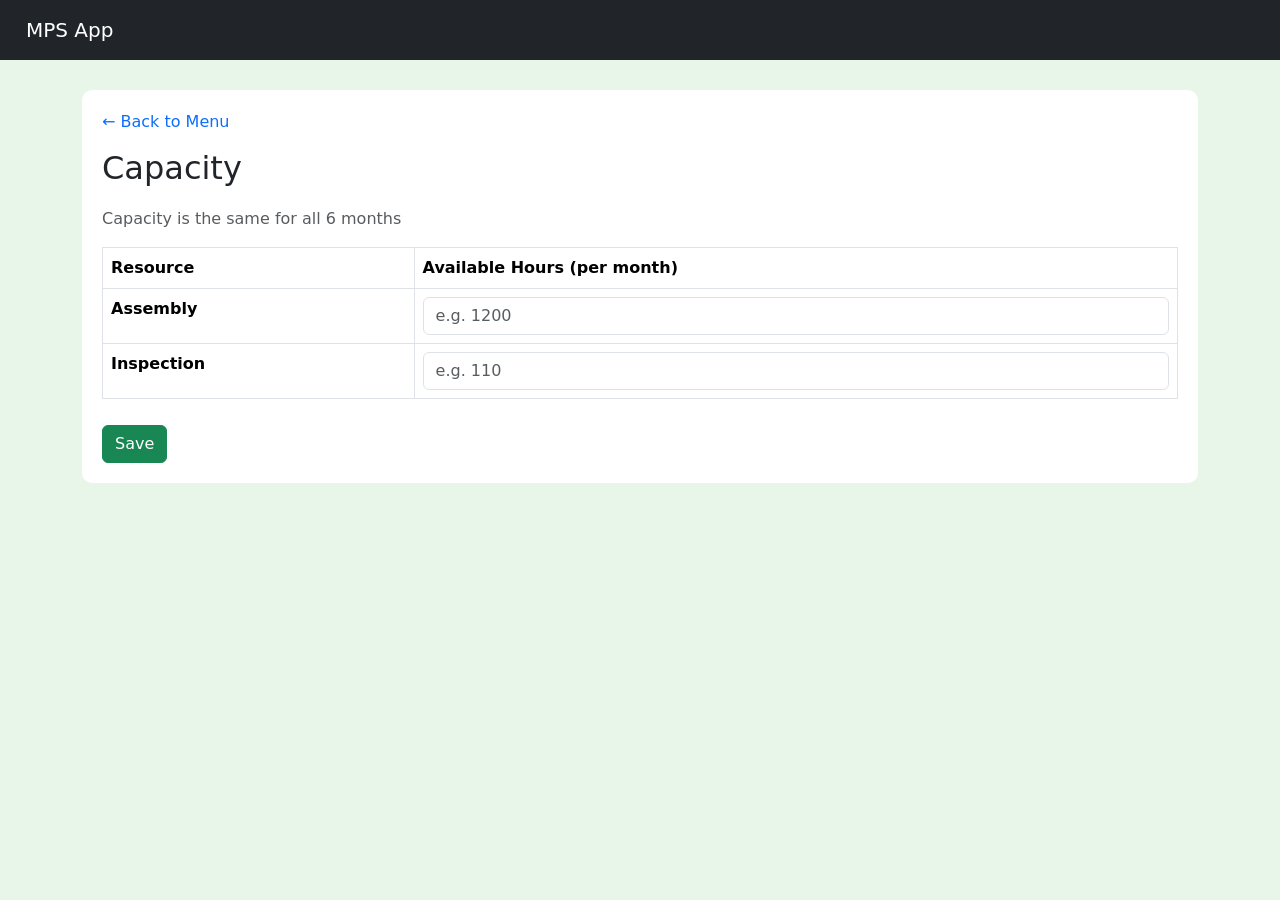
<file: screens/capacity.html>
<!DOCTYPE html>
<html>
<head>
<meta charset="UTF-8">
<title>Capacity</title>
<link rel="stylesheet"
href="https://cdn.jsdelivr.net/npm/bootstrap@5.3.0/dist/css/bootstrap.min.css">
<link rel="stylesheet" href="../style.css">
</head>

<body>

<nav class="navbar navbar-dark bg-dark">
<span class="navbar-brand ms-3">MPS App</span>
</nav>

<div class="container">
<div class="container-box">

<a href="../index.html" class="back-link">← Back to Menu</a>
<h2>Capacity</h2>

<p class="text-muted">Capacity is the same for all 6 months</p>

<table class="table table-bordered">
<tr>
  <th>Resource</th>
  <th>Available Hours (per month)</th>
</tr>
<tr>
  <td><strong>Assembly</strong></td>
  <td><input name="hours" class="form-control" placeholder="e.g. 1200"></td>
</tr>
<tr>
  <td><strong>Inspection</strong></td>
  <td><input name="hours" class="form-control" placeholder="e.g. 110"></td>
</tr>
</table>

<button class="btn btn-success">Save</button>

</div>
</div>

</body>
</html>
</file>
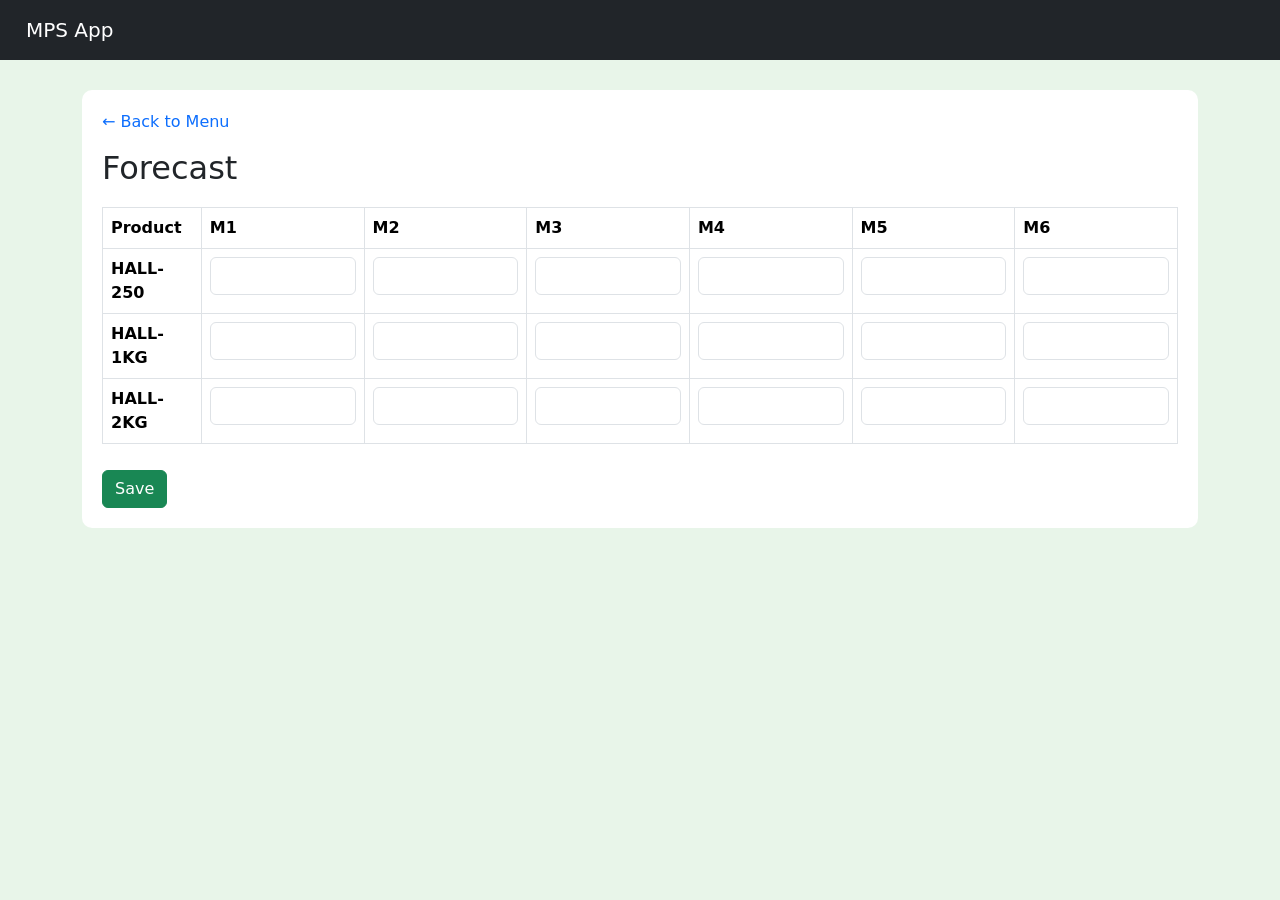
<file: screens/forecast.html>
<!DOCTYPE html>
<html>
<head>
<meta charset="UTF-8">
<title>Forecast</title>
<link rel="stylesheet"
href="https://cdn.jsdelivr.net/npm/bootstrap@5.3.0/dist/css/bootstrap.min.css">
<link rel="stylesheet" href="../style.css">
</head>

<body>

<nav class="navbar navbar-dark bg-dark">
<span class="navbar-brand ms-3">MPS App</span>
</nav>

<div class="container">
<div class="container-box">

<a href="../index.html" class="back-link">← Back to Menu</a>
<h2>Forecast</h2>

<table class="table table-bordered">
<tr>
  <th>Product</th>
  <th>M1</th><th>M2</th><th>M3</th>
  <th>M4</th><th>M5</th><th>M6</th>
</tr>
<tr>
  <td><strong>HALL-250</strong></td>
  <td><input name="m1" class="form-control"></td>
  <td><input name="m2" class="form-control"></td>
  <td><input name="m3" class="form-control"></td>
  <td><input name="m4" class="form-control"></td>
  <td><input name="m5" class="form-control"></td>
  <td><input name="m6" class="form-control"></td>
</tr>
<tr>
  <td><strong>HALL-1KG</strong></td>
  <td><input name="m1" class="form-control"></td>
  <td><input name="m2" class="form-control"></td>
  <td><input name="m3" class="form-control"></td>
  <td><input name="m4" class="form-control"></td>
  <td><input name="m5" class="form-control"></td>
  <td><input name="m6" class="form-control"></td>
</tr>
<tr>
  <td><strong>HALL-2KG</strong></td>
  <td><input name="m1" class="form-control"></td>
  <td><input name="m2" class="form-control"></td>
  <td><input name="m3" class="form-control"></td>
  <td><input name="m4" class="form-control"></td>
  <td><input name="m5" class="form-control"></td>
  <td><input name="m6" class="form-control"></td>
</tr>
</table>

<button class="btn btn-success">Save</button>

</div>
</div>

</body>
</html>
</file>
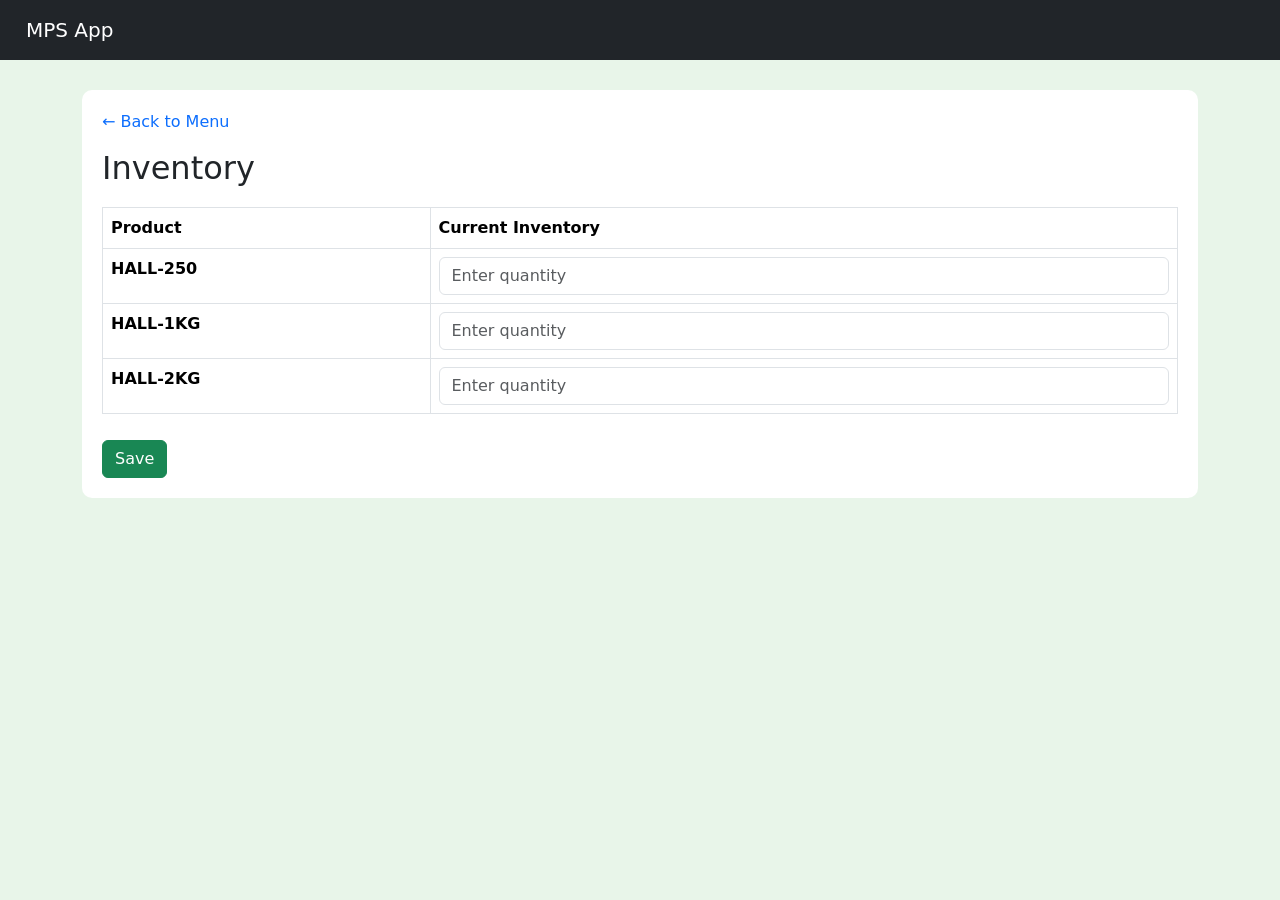
<file: screens/inventory.html>
<!DOCTYPE html>
<html>
<head>
<meta charset="UTF-8">
<title>Inventory</title>
<link rel="stylesheet"
href="https://cdn.jsdelivr.net/npm/bootstrap@5.3.0/dist/css/bootstrap.min.css">
<link rel="stylesheet" href="../style.css">
</head>

<body>

<nav class="navbar navbar-dark bg-dark">
<span class="navbar-brand ms-3">MPS App</span>
</nav>

<div class="container">
<div class="container-box">

<a href="../index.html" class="back-link">← Back to Menu</a>
<h2>Inventory</h2>

<table class="table table-bordered">
<tr>
  <th>Product</th>
  <th>Current Inventory</th>
</tr>
<tr>
  <td><strong>HALL-250</strong></td>
  <td><input name="quantity" class="form-control" placeholder="Enter quantity"></td>
</tr>
<tr>
  <td><strong>HALL-1KG</strong></td>
  <td><input name="quantity" class="form-control" placeholder="Enter quantity"></td>
</tr>
<tr>
  <td><strong>HALL-2KG</strong></td>
  <td><input name="quantity" class="form-control" placeholder="Enter quantity"></td>
</tr>
</table>

<button class="btn btn-success">Save</button>

</div>
</div>

</body>
</html>
</file>
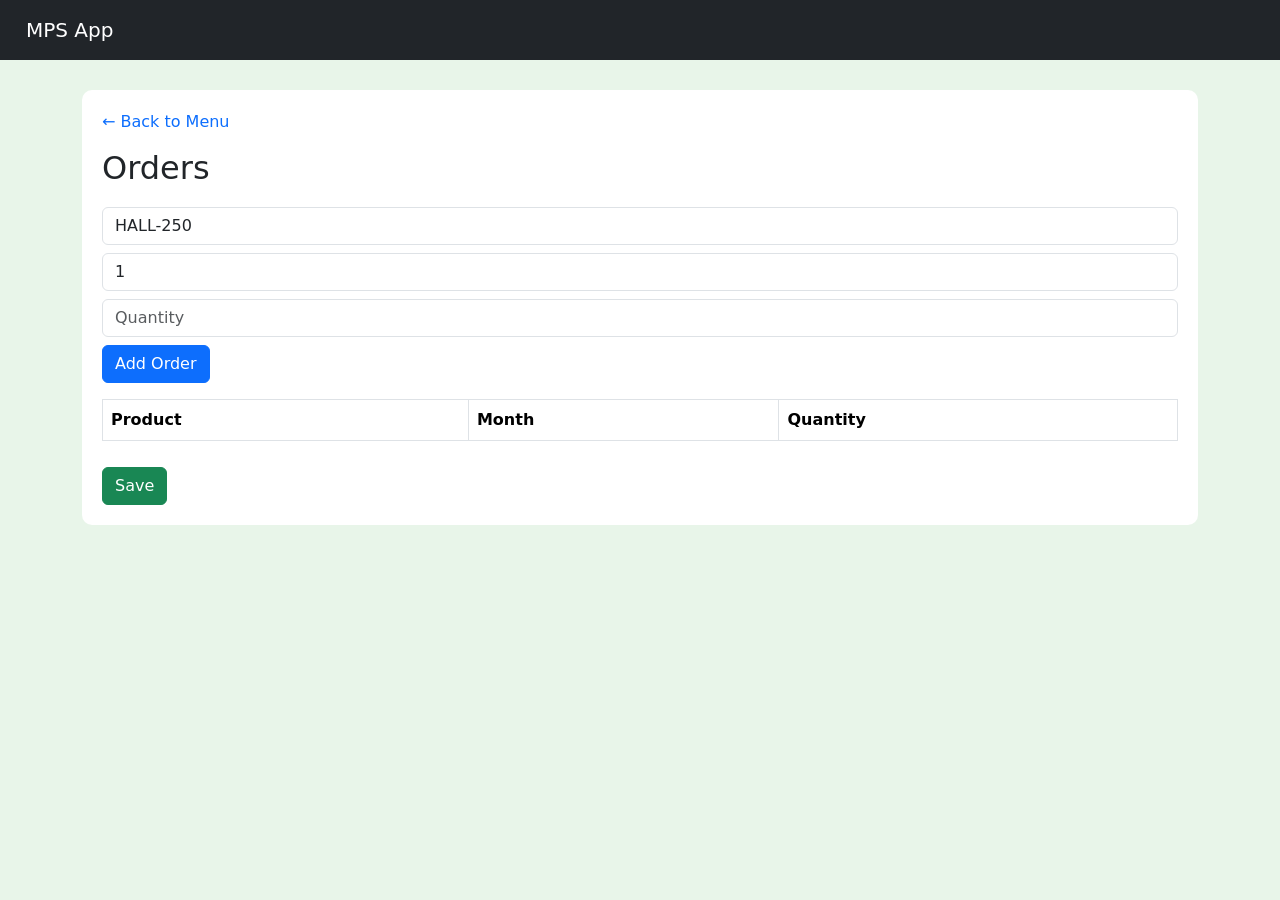
<file: screens/orders.html>
<!DOCTYPE html>
<html>
<head>
<meta charset="UTF-8">
<title>Orders</title>

<link rel="stylesheet"
href="https://cdn.jsdelivr.net/npm/bootstrap@5.3.0/dist/css/bootstrap.min.css">

<link rel="stylesheet" href="../style.css">
</head>

<body>

<nav class="navbar navbar-dark bg-dark">
<span class="navbar-brand ms-3">MPS App</span>
</nav>

<div class="container">
<div class="container-box">

<a href="../index.html" class="back-link">← Back to Menu</a>

<h2>Orders</h2>

<select name="product" class="form-control">
<option>HALL-250</option>
<option>HALL-1KG</option>
<option>HALL-2KG</option>
</select>

<select name="month" class="form-control mt-2">
<option>1</option>
<option>2</option>
<option>3</option>
<option>4</option>
<option>5</option>
<option>6</option>
</select>

<input name="quantity" class="form-control mt-2" placeholder="Quantity">

<button class="btn btn-primary mt-2">Add Order</button>

<table class="table table-bordered mt-3">
<tr>
<th>Product</th>
<th>Month</th>
<th>Quantity</th>
</tr>
</table>

<button class="btn btn-success">Save</button>

</div>
</div>

</body>
</html>
</file>
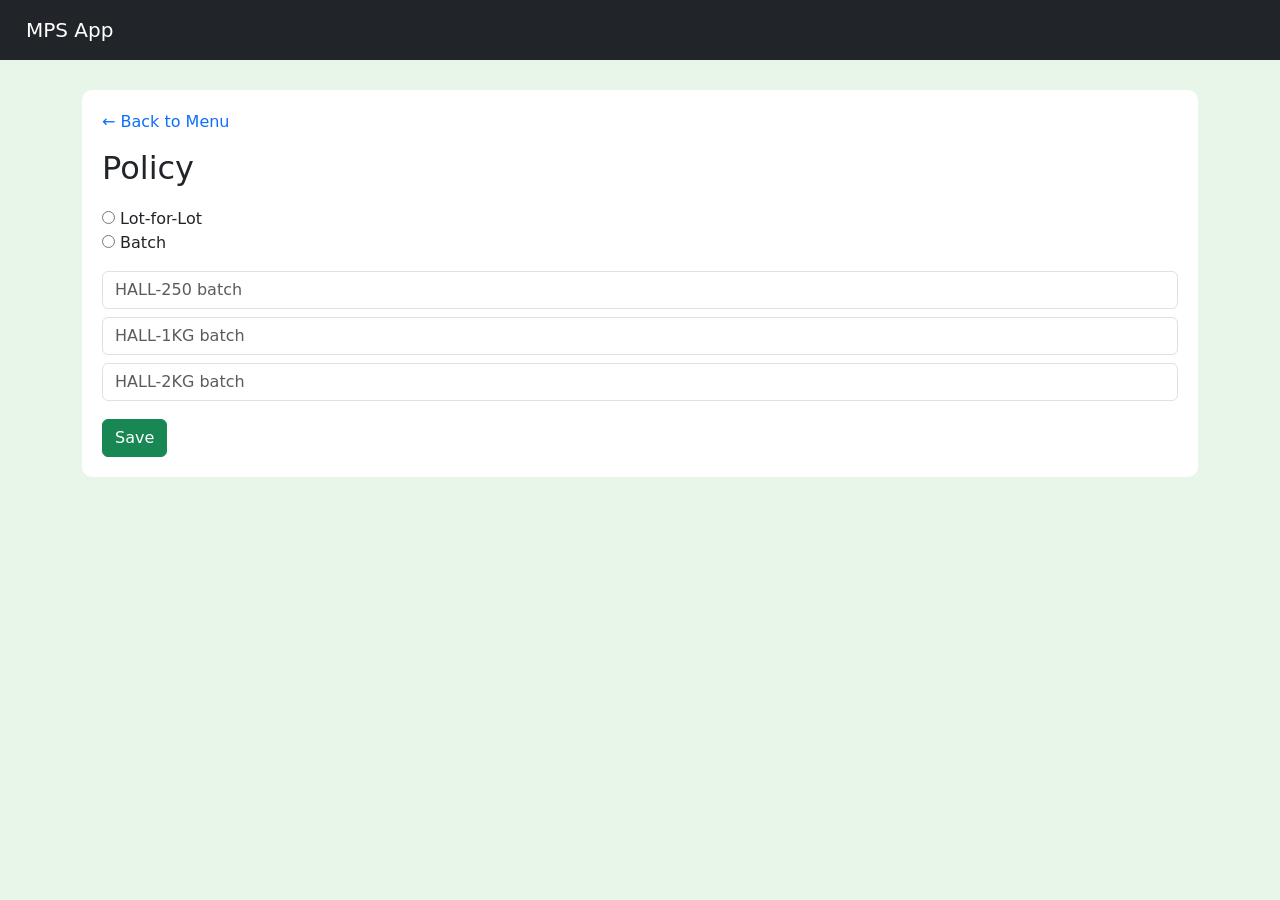
<file: screens/policy.html>
<!DOCTYPE html>
<html>
<head>
<meta charset="UTF-8">
<title>Policy</title>

<link rel="stylesheet"
href="https://cdn.jsdelivr.net/npm/bootstrap@5.3.0/dist/css/bootstrap.min.css">

<link rel="stylesheet" href="../style.css">
</head>

<body>

<nav class="navbar navbar-dark bg-dark">
<span class="navbar-brand ms-3">MPS App</span>
</nav>

<div class="container">
<div class="container-box">

<a href="../index.html" class="back-link">← Back to Menu</a>

<h2>Policy</h2>

<label><input type="radio" name="type"> Lot-for-Lot</label><br>
<label><input type="radio" name="type"> Batch</label>

<div class="mt-3">
<input name="batchSizes" class="form-control mb-2" placeholder="HALL-250 batch">
<input name="batchSizes" class="form-control mb-2" placeholder="HALL-1KG batch">
<input name="batchSizes" class="form-control mb-2" placeholder="HALL-2KG batch">
</div>

<button class="btn btn-success">Save</button>

</div>
</div>

</body>
</html>
</file>
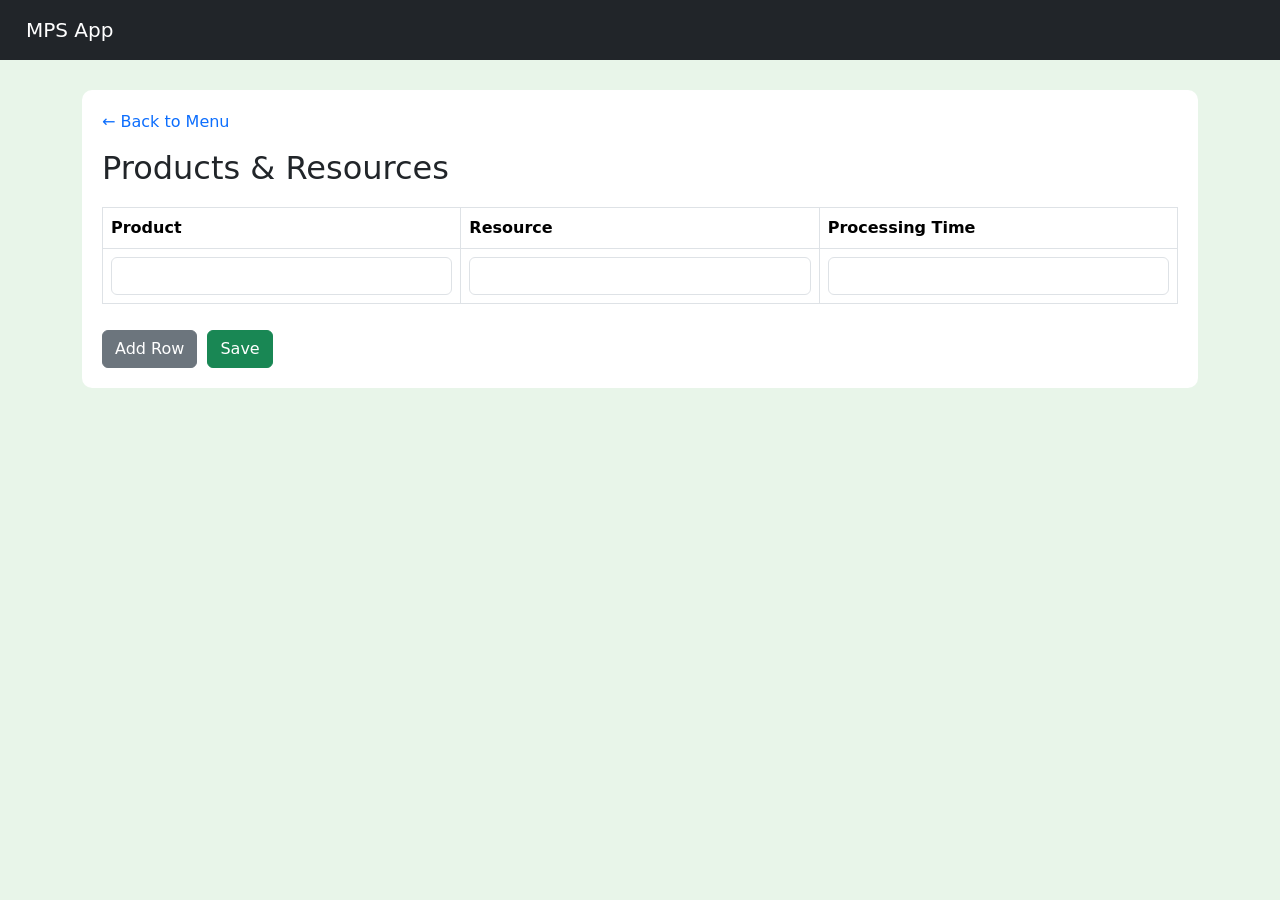
<file: screens/products.html>
<!DOCTYPE html>
<html>
<head>
<meta charset="UTF-8">
<title>Products</title>

<link rel="stylesheet"
href="https://cdn.jsdelivr.net/npm/bootstrap@5.3.0/dist/css/bootstrap.min.css">

<link rel="stylesheet" href="../style.css">
</head>

<body>

<nav class="navbar navbar-dark bg-dark">
<span class="navbar-brand ms-3">MPS App</span>
</nav>

<div class="container">
<div class="container-box">

<a href="../index.html" class="back-link">← Back to Menu</a>

<h2>Products & Resources</h2>

<table class="table table-bordered">
<tr>
<th>Product</th>
<th>Resource</th>
<th>Processing Time</th>
</tr>

<tr>
<td><input name="product" class="form-control"></td>
<td><input name="resource" class="form-control"></td>
<td><input name="time" class="form-control"></td>
</tr>
</table>

<button class="btn btn-secondary">Add Row</button>
<button class="btn btn-success">Save</button>

</div>
</div>

</body>
</html>
</file>
<file: style.css>
body {
    background-color: #e8f5e9;
}

.navbar {
    padding: 10px;
}

.container-box {
    background: white;
    padding: 20px;
    border-radius: 10px;
    margin-top: 30px;
}

h2 {
    margin-bottom: 20px;

}

.table input {
    width: 100%;
}

button {
    margin-top: 10px;
    margin-right: 5px;
}

.back-link {
    text-decoration: none;
    display: inline-block;
    margin-bottom: 15px;
}

.back-link:hover {
    text-decoration: underline;
}

.list-group {
    color: #08ca43;
}
</file>
